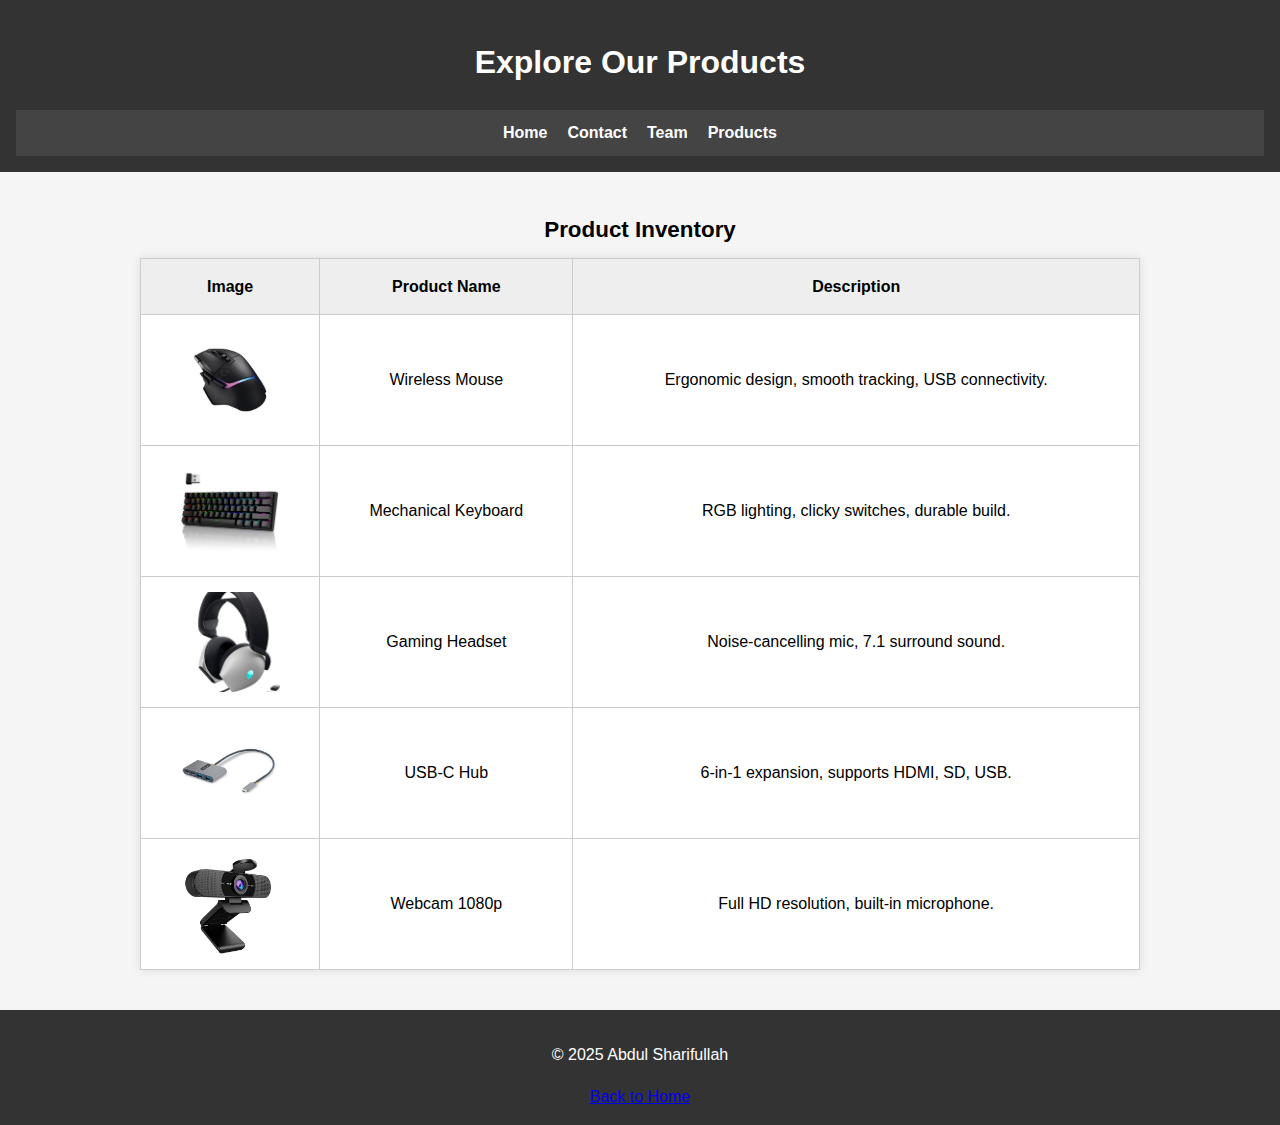
<file: products.html>
<!DOCTYPE html>
<html lang="en">
<head>
  <meta charset="UTF-8" />
  <meta name="viewport" content="width=device-width, initial-scale=1.0" />
  <meta name="author" content="Abdul Sharifullah" />
  <meta name="description" content="This page includes content assisted by AI tools." />
  <title>Products</title>
  <link rel="stylesheet" href="css/style.css" />
  <link rel="stylesheet" href="css/layout.css" />

</head>
<body>

  <header>
    <h1>Explore Our Products</h1>
    <nav>
      <ul>
        <li><a href="index.html">Home</a></li>
        <li><a href="contact.html">Contact</a></li>
        <li><a href="team.html">Team</a></li>
        <li><a href="products.html">Products</a></li>
      </ul>
    </nav>
  </header>

  <main>
  <table>
    <caption>Product Inventory</caption>
    <thead>
      <tr>
        <th>Image</th>
        <th>Product Name</th>
        <th>Description</th>
      </tr>
    </thead>
    <tbody>
      <tr>
        <td><img src="images/product1.png" alt="Wireless Mouse"></td>
        <td>Wireless Mouse</td>
        <td>Ergonomic design, smooth tracking, USB connectivity.</td>
      </tr>
      <tr>
        <td><img src="images/product2.png" alt="Mechanical Keyboard"></td>
        <td>Mechanical Keyboard</td>
        <td>RGB lighting, clicky switches, durable build.</td>
      </tr>
      <tr>
        <td><img src="images/product3.png" alt="Gaming Headset"></td>
        <td>Gaming Headset</td>
        <td>Noise-cancelling mic, 7.1 surround sound.</td>
      </tr>
      <tr>
        <td><img src="images/product4.png" alt="USB-C Hub"></td>
        <td>USB-C Hub</td>
        <td>6-in-1 expansion, supports HDMI, SD, USB.</td>
      </tr>
      <tr>
        <td><img src="images/product5.png" alt="Webcam"></td>
        <td>Webcam 1080p</td>
        <td>Full HD resolution, built-in microphone.</td>
      </tr>
    </tbody>
  </table>
</main>


  <footer>
    <p>&copy; 2025 Abdul Sharifullah</p>
    <a href="index.html">Back to Home</a>
  </footer>

</body>
</html>
</file>
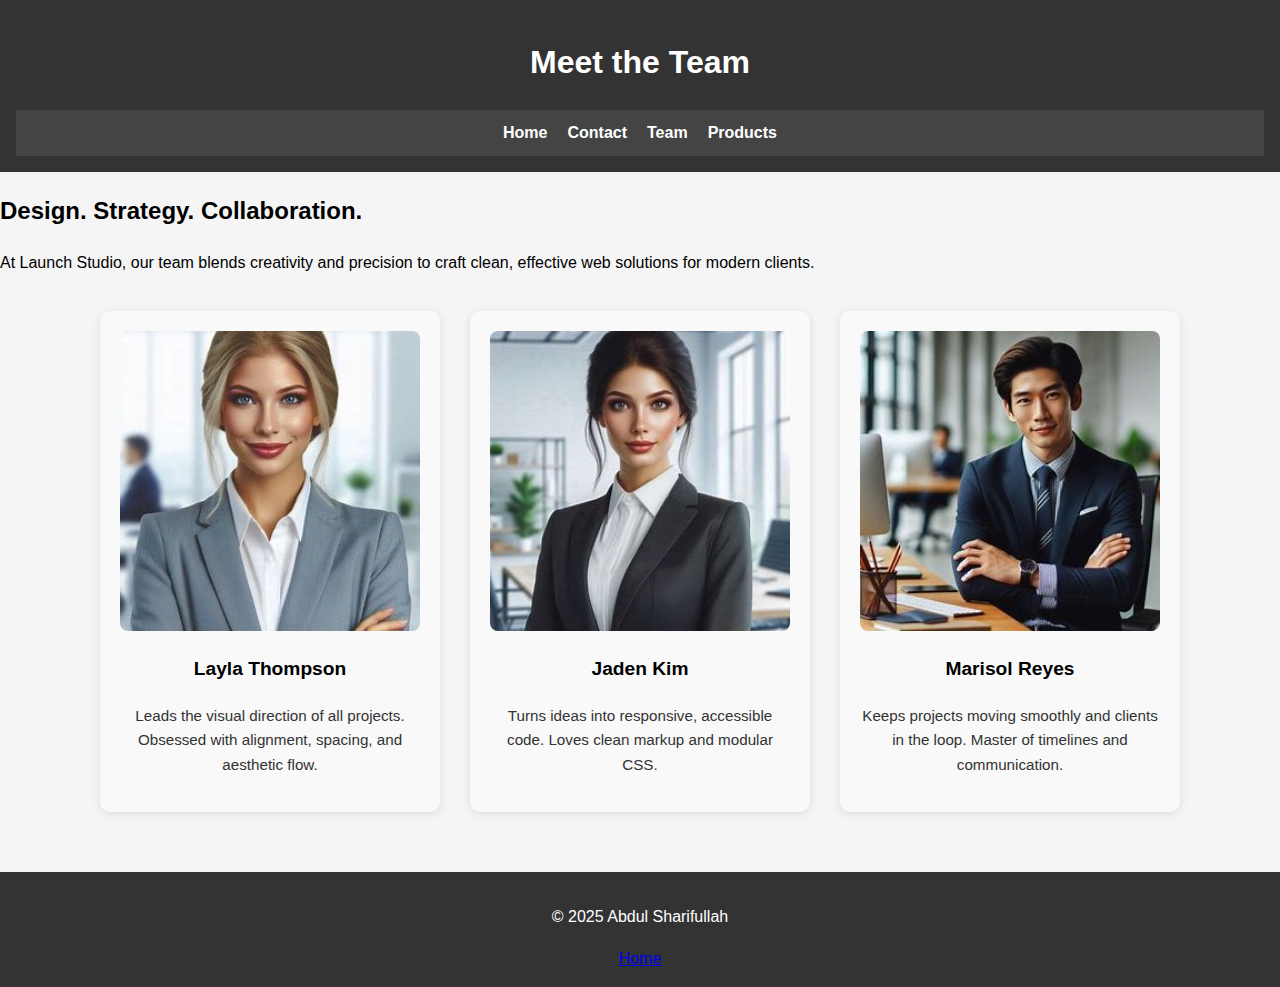
<file: team.html>
<!DOCTYPE html>
<html lang="en">
<head>
  <meta charset="UTF-8" />
  <meta name="viewport" content="width=device-width, initial-scale=1.0" />
  <meta name="description" content="Meet the team behind our projects." />
  <meta name="author" content="Abdul Sharifullah" />
  <title>Team</title>
  <link rel="stylesheet" href="css/style.css" />
  <link rel="stylesheet" href="css/layout.css" />
  <link rel="icon" type="image/x-icon" href="images/favicon.ico" />
</head>

<body>

  <header>
    <h1>Meet the Team</h1>
    <nav>
      <ul>
        <li><a href="index.html">Home</a></li>
        <li><a href="contact.html">Contact</a></li>
        <li><a href="team.html">Team</a></li>
        <li><a href="products.html">Products</a></li>
      </ul>
    </nav>
  </header>

  <main>
    <section class="team-intro">
      <h2>Design. Strategy. Collaboration.</h2>
      <p>At Launch Studio, our team blends creativity and precision to craft clean, effective web solutions for modern clients.</p>
    </section>

    <section class="team-container">
      <div class="team-card">
        <img src="images/head.jpg" alt="Head of Design" />
        <h3>Layla Thompson</h3>
        <p>Leads the visual direction of all projects. Obsessed with alignment, spacing, and aesthetic flow.</p>
      </div>

      <div class="team-card">
        <img src="images/lead.jpg" alt="Lead Developer" />
        <h3>Jaden Kim</h3>
        <p>Turns ideas into responsive, accessible code. Loves clean markup and modular CSS.</p>
      </div>

      <div class="team-card">
        <img src="images/pm.jpg" alt="Project Manager" />
        <h3>Marisol Reyes</h3>
        <p>Keeps projects moving smoothly and clients in the loop. Master of timelines and communication.</p>
      </div>
    </section>
  </main>

  <footer>
    <p>&copy; 2025 Abdul Sharifullah</p>
    <a href="index.html">Home</a>
  </footer>

</body>
</html>
</file>
<file: css/style.css>
nav {
  background-color: #333;
  padding: 10px;
}

nav ul {
  list-style-type: none;
  margin: 0;
  padding: 0;
  display: flex;
  gap: 15px;
}

nav ul li a {
  color: white;
  text-decoration: none;
  font-weight: bold;
}

nav ul li a:hover {
  text-decoration: underline;
}

table {
  width: 100%;
  border-collapse: collapse;
  margin-top: 30px;
}

th, td {
  border: 1px solid #aaa;
  padding: 10px;
  text-align: left;
}

caption {
  caption-side: top;
  font-weight: bold;
  margin-bottom: 10px;
}
body {
  background-color: lightgray;
}
</file>
<file: css/layout.css>
body {
  margin: 0;
  font-family: Arial, sans-serif;
  background-color: #f5f5f5;
  line-height: 1.6;
}


header {
  background-color: #333;
  color: white;
  padding: 1rem;
  text-align: center;
}

nav {
  position: sticky;
  top: 0;
  background-color: #444;
  z-index: 1000;
  padding: 10px;
}

nav ul {
  list-style: none;
  margin: 0;
  padding: 0;
  display: flex;
  gap: 20px;
  justify-content: center;
}

nav a {
  color: white;
  text-decoration: none;
  font-weight: bold;
}

nav a:hover {
  text-decoration: underline;
}


table {
  width: 90%;
  max-width: 1000px;
  margin: 40px auto;
  border-collapse: collapse;
  background-color: white;
  box-shadow: 0 0 10px rgba(0,0,0,0.1);
}

caption {
  caption-side: top;
  font-weight: bold;
  font-size: 1.4rem;
  margin-bottom: 10px;
}

th, td {
  padding: 15px;
  border: 1px solid #ccc;
  text-align: center;
  vertical-align: middle;
}

th {
  background-color: #eee;
}


table img {
  width: 100px;
  height: 100px;
  object-fit: cover;
  display: block;
  margin: 0 auto;
}




footer {
  background-color: #333;
  color: white;
  text-align: center;
  padding: 1rem;
  margin-top: 40px;
}



.team-container {
  display: flex;
  justify-content: center;
  gap: 30px;
  flex-wrap: wrap;
  padding: 20px;
}

.team-card {
  background-color: #f9f9f9;
  width: 300px;
  padding: 20px;
  border-radius: 10px;
  text-align: center;
  box-shadow: 0 2px 10px rgba(0, 0, 0, 0.1);
  transition: transform 0.2s ease;
}

.team-card:hover {
  transform: translateY(-5px);
}

.team-card img {
  width: 100%;
  height: auto;
  border-radius: 8px;
}

.team-card h3 {
  margin-top: 15px;
  font-size: 1.2em;
}

.team-card p {
  font-size: 0.95em;
  color: #333;
}
</file>
